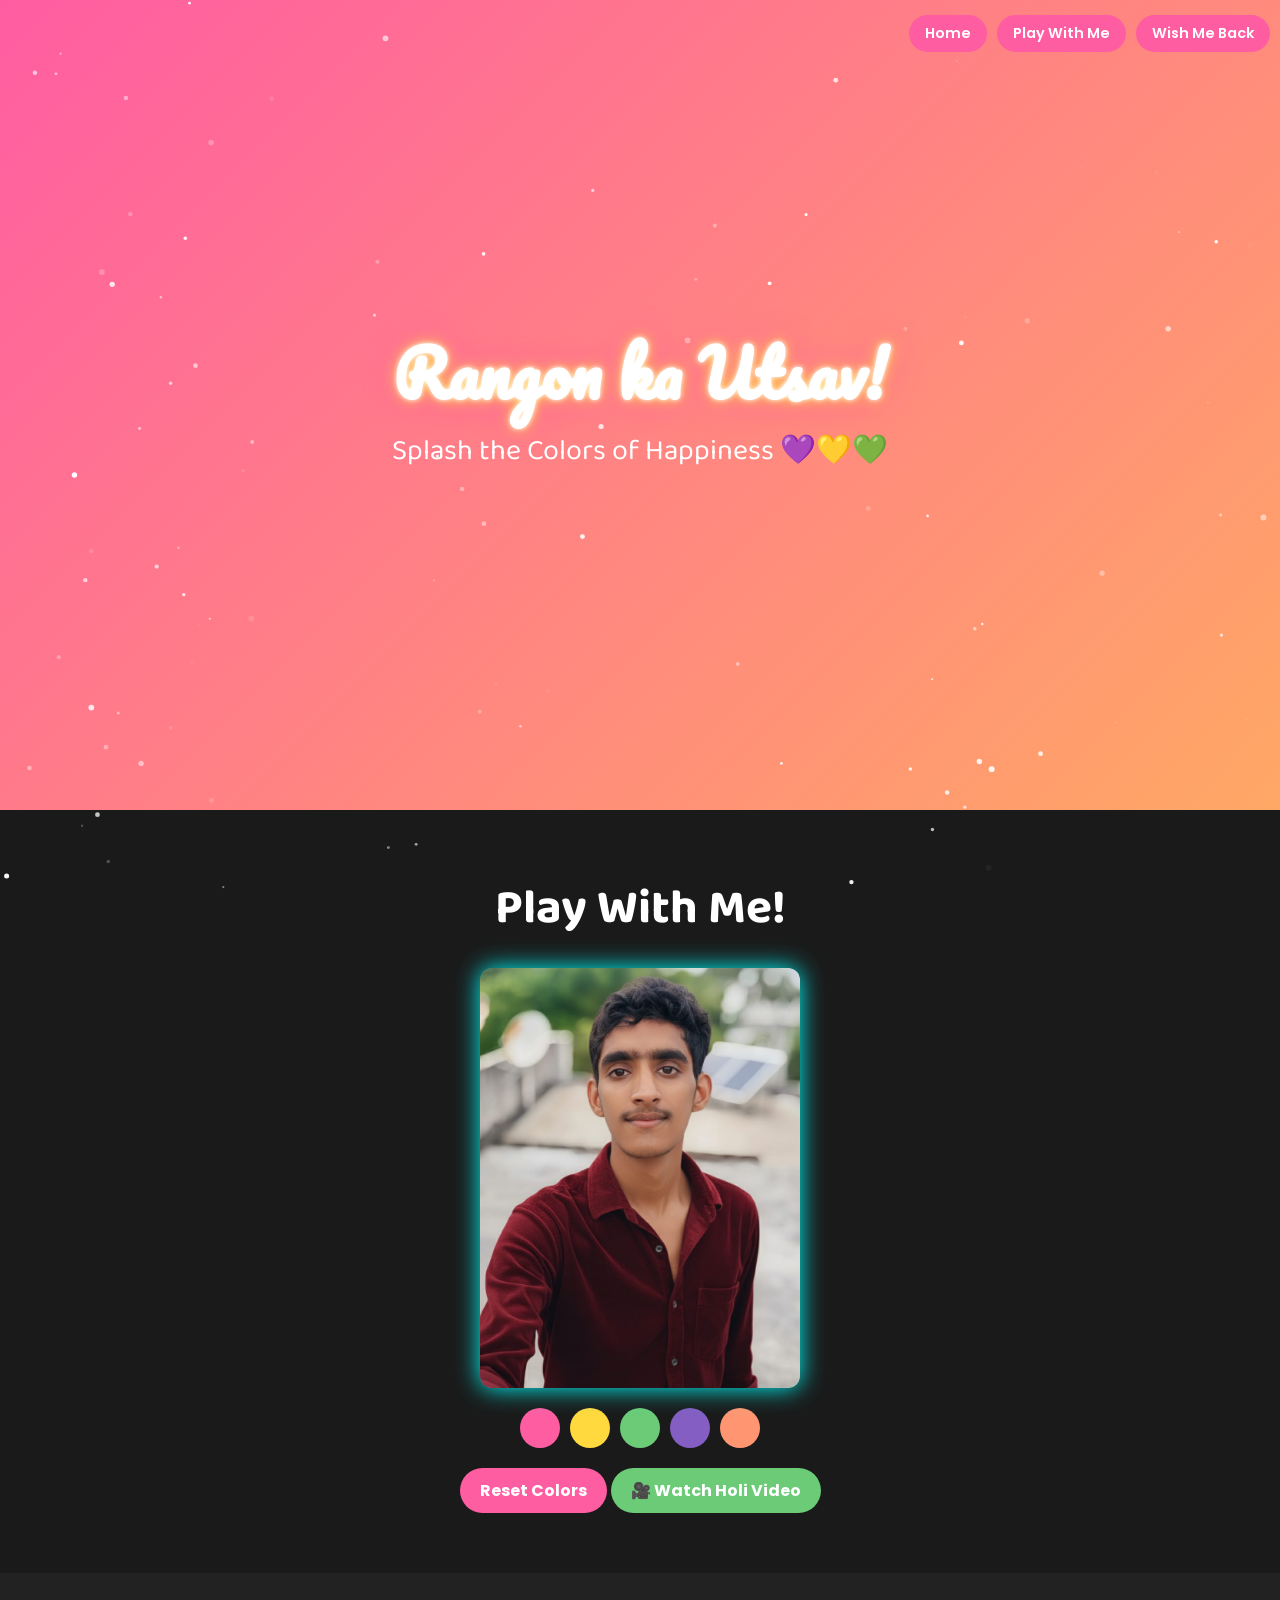
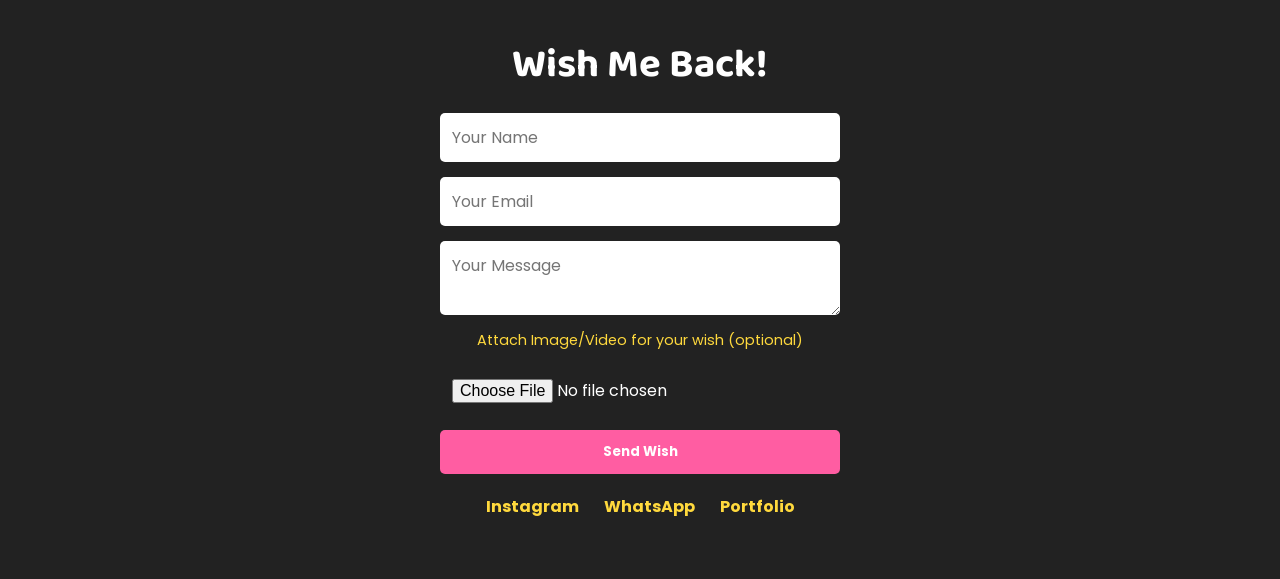
<file: index.html>
<!DOCTYPE html>
<html lang="en">
<head>
  <meta charset="UTF-8">
  <title>Rangon ka Utsav</title>
  <link rel="stylesheet" href="style.css">
  <link href="https://fonts.googleapis.com/css2?family=Baloo+Bhai+2&family=Pacifico&family=Poppins&display=swap" rel="stylesheet">
</head>
<body>

  <!-- Sparkle Background -->
  <canvas id="sparkleCanvas"></canvas>

  <!-- Navigation -->
  <div class="top-nav">
    <button id="homeBtn">Home</button>
    <button id="playBtn">Play With Me</button>
    <button id="wishBtn">Wish Me Back</button>
  </div>

  <!-- Home Section -->
  <section id="home" class="hero">
    <h1 class="neon-text">Rangon ka Utsav!</h1>
    <p class="subtext">Splash the Colors of Happiness 💜💛💚</p>
  
  </section>

  <!-- Play With Me Section -->
  <section id="play" class="play-holi">
    <h2>Play With Me!</h2>
    <div class="image-container">
      <canvas id="holiCanvas"></canvas>
      <img src="me.jpeg" alt="Me" id="mePic">
    </div>
    <div class="colors">
      <button class="color-btn" data-color="#FF5DA2" style="background:#FF5DA2"></button>
      <button class="color-btn" data-color="#FFD93D" style="background:#FFD93D"></button>
      <button class="color-btn" data-color="#6BCB77" style="background:#6BCB77"></button>
      <button class="color-btn" data-color="#845EC2" style="background:#845EC2"></button>
      <button class="color-btn" data-color="#FF9671" style="background:#FF9671"></button>
    </div>
    <button id="resetColors">Reset Colors</button>

    <!-- Video button -->
    <button id="openVideo">🎥 Watch Holi Video</button>
  </section>

  <!-- Wish Me Back Section -->
  <section id="wish" class="wish-holi">
    <h2>Wish Me Back!</h2>
    <form id="wishForm" action="https://formspree.io/f/xbdaezeq" method="POST" enctype="multipart/form-data">
      <input type="text" name="name" placeholder="Your Name" required>
      <input type="email" name="email" placeholder="Your Email" required>
      <textarea name="message" placeholder="Your Message" required></textarea>
      <label for="attachment" class="file-label">Attach Image/Video for your wish (optional)</label>
      <input type="file" name="attachment" id="attachment" accept="image/*,video/*">
      <button type="submit">Send Wish</button>
    </form>
    <div class="socials">
      <a href="https://www.instagram.com/shubhstripathi?igsh=MWFzNDJ3dHdocm83cQ==" target="_blank">Instagram</a>
      <a href="https://wa.me/9517459247" target="_blank">WhatsApp</a>
      <a href="https://it-shubh.github.io/portfolioo/" target="_blank">Portfolio</a>
    </div>
  </section>

  <!-- Canvases -->
  <canvas id="gulalCanvas"></canvas>
  <canvas id="confettiCanvas"></canvas>

  <script src="script.js"></script>
</body>

</html>
</file>
<file: style.css>
/* =============================== */
/*      HOLI 2026 RESPONSIVE CSS   */
/* =============================== */

/* Reset & Body */
* { margin:0; padding:0; box-sizing:border-box; font-family:'Poppins',sans-serif; }
body {
  background:linear-gradient(135deg,#FF5DA2,#FFD93D,#6BCB77,#845EC2,#FF9671);
  background-size:400% 400%;
  animation:gradientBG 15s ease infinite;
  color:#fff;
  overflow-x:hidden;
}

/* Background Animations */
#sparkleCanvas {
  position:fixed; top:0; left:0; width:100%; height:100%;
  pointer-events:none; z-index:0;
}

/* Navigation */
.top-nav {
  position:fixed;
  top:15px;
  right:10px;
  display:flex;
  gap:10px;
  z-index:1000;
  flex-wrap:wrap;
}
.top-nav button {
  padding:8px 16px;
  border:none;
  border-radius:20px;
  background:#FF5DA2;
  color:#fff;
  font-weight:600;
  font-size:0.9rem;
  cursor:pointer;
  transition:0.3s;
}
.top-nav button:hover {
  background:#FFD93D;
  color:#000;
}

/* Hero Section */
.hero {
  min-height:90vh;
  display:flex;
  flex-direction:column;
  justify-content:center;
  align-items:center;
  text-align:center;
  position:relative;
  z-index:1;
  padding:20px;
}
.neon-text {
  font-family:'Pacifico',cursive;
  font-size:clamp(2rem,8vw,4rem);
  line-height:1.2;
  text-shadow:0 0 5px #fff,0 0 15px #FFD93D,0 0 30px #FF5DA2;
}
.subtext {
  font-family:'Baloo Bhai 2',cursive;
  font-size:clamp(1rem,4vw,1.8rem);
  margin-top:1rem;
}

/* Holika Fires */
#holikaLeft,#holikaRight {
  position:fixed;
  bottom:0;
  width:clamp(70px,18vw,150px);
  height:auto;
  z-index:1;
}
#holikaLeft { left:0; }
#holikaRight { right:0; }

/* Play With Me Section */
.play-holi {
  padding:60px 10px;
  background:#1a1a1a;
  text-align:center;
}
.play-holi h2 {
  font-family:'Baloo Bhai 2',cursive;
  font-size:clamp(1.5rem,6vw,3rem);
  margin-bottom:20px;
}

/* Image Container */
.image-container {
  position:relative;
  width:clamp(220px,70vw,320px);
  height:clamp(280px,85vw,420px);
  margin:auto;
  overflow:hidden;
  border-radius:12px;
  background:radial-gradient(circle,rgba(0,255,255,0.1),transparent 70%);
  box-shadow:0 0 25px #00ffff,0 0 45px #00ffff inset;
  animation:flame 3s ease-in-out infinite alternate;
}
@keyframes flame {
  0%{box-shadow:0 0 20px #00ffff,0 0 40px #00ffff inset;}
  50%{box-shadow:0 0 40px #00ffff,0 0 80px #00ffff inset;}
  100%{box-shadow:0 0 20px #00ffff,0 0 40px #00ffff inset;}
}

#mePic {
  width:100%; height:100%;
  object-fit:cover;
  border-radius:10px;
  position:absolute;
  top:0; left:0;
  z-index:1;
}
#holiCanvas {
  position:absolute;
  top:0; left:0;
  z-index:2;
  mix-blend-mode:multiply;
  opacity:0.7;
}

/* Color Buttons */
.colors {
  display:flex;
  flex-wrap:wrap;
  gap:10px;
  margin-top:20px;
  justify-content:center;
}
.color-btn {
  width:40px;
  height:40px;
  border-radius:50%;
  border:none;
  cursor:pointer;
  transition:transform 0.2s;
}
.color-btn:hover { transform:scale(1.2); }

/* Buttons */
#resetColors,#openVideo {
  margin-top:20px;
  padding:10px 20px;
  border:none;
  border-radius:25px;
  font-weight:bold;
  cursor:pointer;
  transition:0.3s;
  font-size:1rem;
}
#resetColors {
  background:#FF5DA2; color:#fff;
}
#resetColors:hover {
  background:#FFD93D; color:#000;
}
#openVideo {
  background:#6BCB77; color:#fff;
}
#openVideo:hover {
  background:#FFD93D; color:#000;
}

/* Wish Me Back */
.wish-holi {
  padding:60px 20px;
  background:#222;
  text-align:center;
}
.wish-holi h2 {
  font-family:'Baloo Bhai 2',cursive;
  font-size:clamp(1.5rem,6vw,2.5rem);
  margin-bottom:15px;
}
.wish-holi form {
  display:flex;
  flex-direction:column;
  gap:15px;
  max-width:400px;
  margin:auto;
}
.wish-holi input,.wish-holi textarea {
  padding:12px;
  border:none;
  border-radius:5px;
  font-size:1rem;
}
.file-label {
  color:#FFD93D;
  font-size:0.9rem;
}
.wish-holi button {
  padding:12px;
  border:none;
  border-radius:5px;
  background:#FF5DA2;
  color:#fff;
  font-weight:bold;
  cursor:pointer;
  transition:0.3s;
}
.wish-holi button:hover {
  background:#FFD93D;
  color:#000;
}
.socials {
  margin-top:20px;
  display:flex;
  justify-content:center;
  gap:25px;
  flex-wrap:wrap;
}
.socials a {
  color:#FFD93D;
  text-decoration:none;
  font-weight:bold;
  transition:0.3s;
}
.socials a:hover { color:#FF5DA2; }

/* Video Page */
.video-page #backFromVideo {
  position:fixed;
  top:20px;
  left:20px;
  padding:10px 18px;
  border:none;
  border-radius:25px;
  background:#00ffff;
  color:#000;
  font-weight:bold;
  box-shadow:0 0 10px #00ffff;
  cursor:pointer;
  z-index:1000;
  transition:0.3s;
}
.video-page #backFromVideo:hover {
  background:#fff;
  color:#00ffff;
}

/* Canvases */
#gulalCanvas,#confettiCanvas {
  position:fixed;
  top:0; left:0;
  width:100%; height:100%;
  pointer-events:none;
  z-index:9999;
}

/* Media Queries */
@media(max-width:768px){
  .top-nav { justify-content:center; top:10px; right:0; left:0; }
  .hero { min-height:80vh; padding-top:60px; }
  .play-holi, .wish-holi { padding:40px 10px; }
  #openVideo,#resetColors { width:80%; max-width:280px; }
}
@media(max-width:480px){
  .top-nav button { font-size:0.8rem; padding:6px 14px; }
  .color-btn { width:32px; height:32px; }
  #mePic { border-radius:8px; }
  .neon-text { font-size:2rem; }
  .subtext { font-size:1rem; }
}
@keyframes gradientBG {
  0%{background-position:0% 50%;}
  50%{background-position:100% 50%;}
  100%{background-position:0% 50%;}
}
</file>
